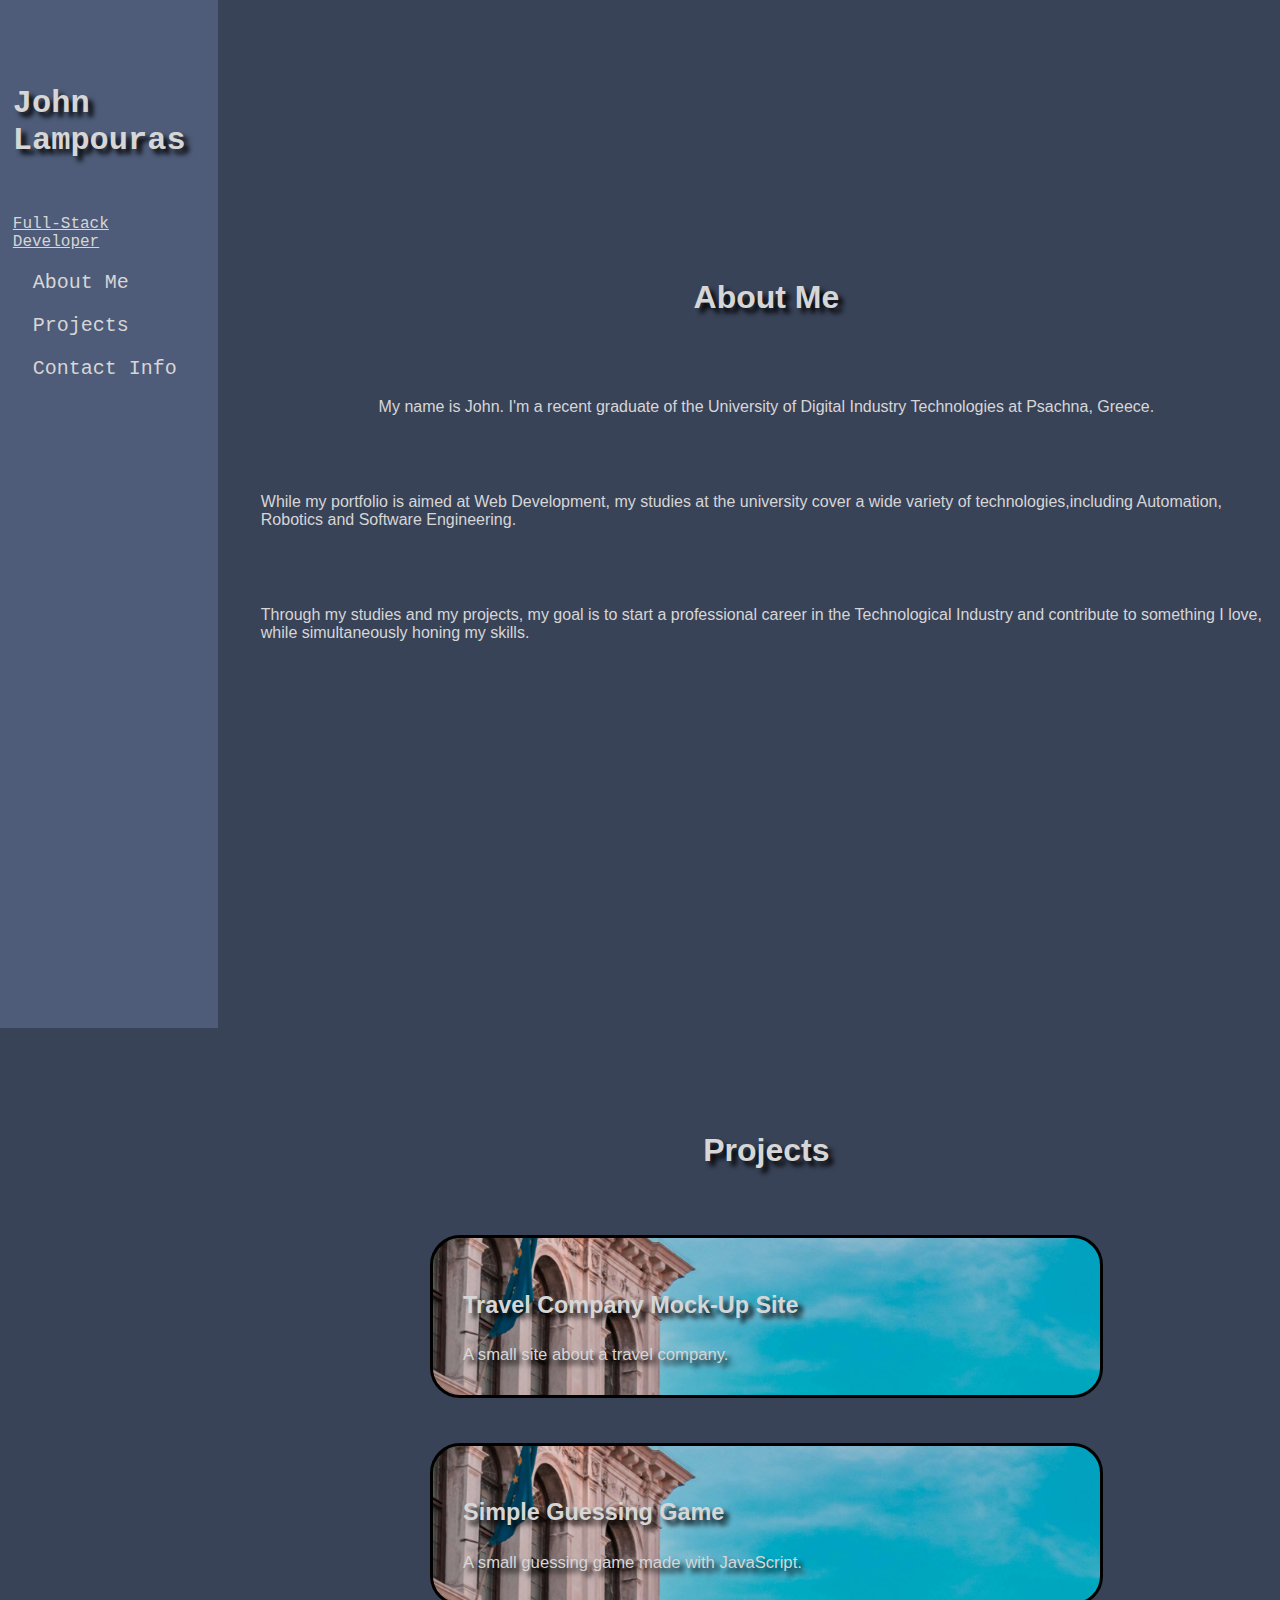
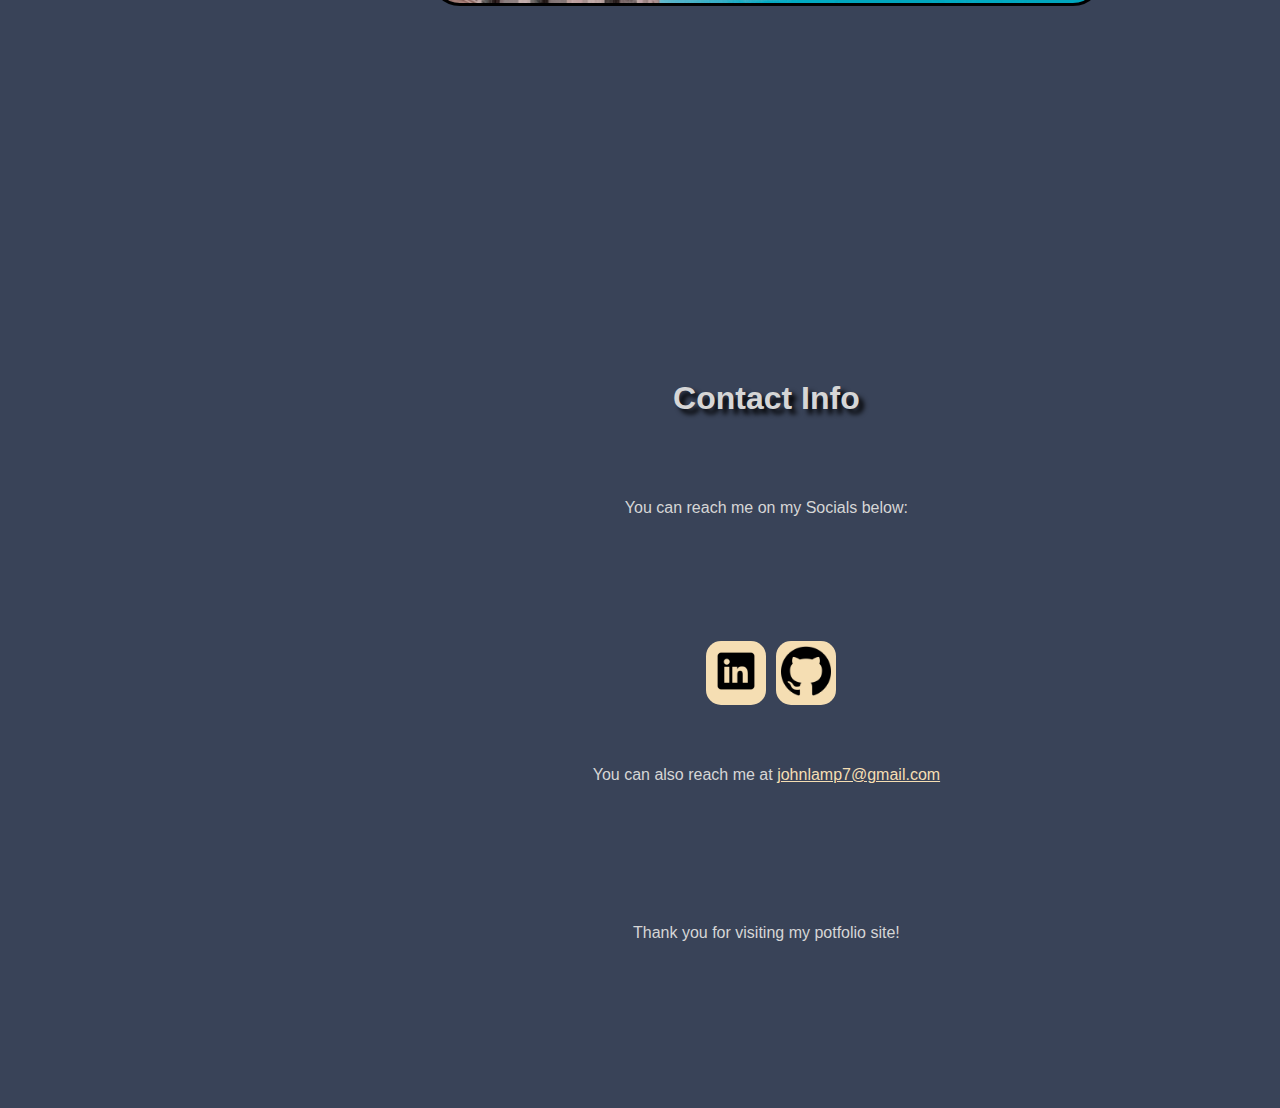
<file: index.html>
<!DOCTYPE html>
<html lang="en">
<head>
    <meta charset="UTF-8">
    <meta name="viewport" content="width=device-width, initial-scale=1.0">
    <link rel="stylesheet" href="portfoliocss.css">
    <title>Portfolio Site</title>
</head>
<body>
    <header>
        <h1>John<br>Lampouras</h1><br>
        <p style="text-decoration: underline;">Full-Stack Developer</p>
        <div id="links">
            <a href="#about">About Me</a>
            <a href="#projects">Projects</a>
            <a href="#contact">Contact Info</a>
        </div>
    </header>
    
    <div class="col2">
        <div class="section" id="about">
            <h1>About Me</h1>
            <p>My name is John. I'm a recent graduate of the University of Digital Industry Technologies at Psachna, Greece.</p>
            <p>While my portfolio is aimed at Web Development, my studies at the university cover a wide variety of technologies,including Automation, Robotics and Software Engineering.</p>
            <p>Through my studies and my projects, my goal is to start a professional career in the Technological Industry and contribute to something I love, while simultaneously honing my skills.</p>

        </div>

        <div class="section" id="projects">
            <h1>Projects</h1>
            <div id="node"><a id="link" href="portfolio.html">
                <h3>Travel Company Mock-Up Site</h3>
                <small>A small site about a travel company.</small>
            </a>
            </div>
            <div id="node"><a id="link" href="guessing.html">
                <h3>Simple Guessing Game</h3>
                <small>A small guessing game made with JavaScript.</small>
            </a>
            </div>
        </div>

        <div class="section" id="contact">
            <h1>Contact Info</h1>
            <p>You can reach me on my Socials below:</p><br>
            <div id="socials">
                <a id="sociallinks" target="_blank" href="https://www.linkedin.com/in/john-lampouras-b53571351/"><img src="images/linkedin.png" alt="linkedin logo" style="width: 50px;"></a>
                <a id="sociallinks" target="_blank" href="https://github.com/JohnLamp"><img src="images/github.png" alt="github logo" style="width: 50px;"></a>               
                
            </div>  
            <p>You can also reach me at <a id="mail" href="mailto:johnlamp7@gmail.com">johnlamp7@gmail.com</a></p><br>
            <p>Thank you for visiting my potfolio site!</p>
        </div>

    </div>
    
</body>
</html>
</file>
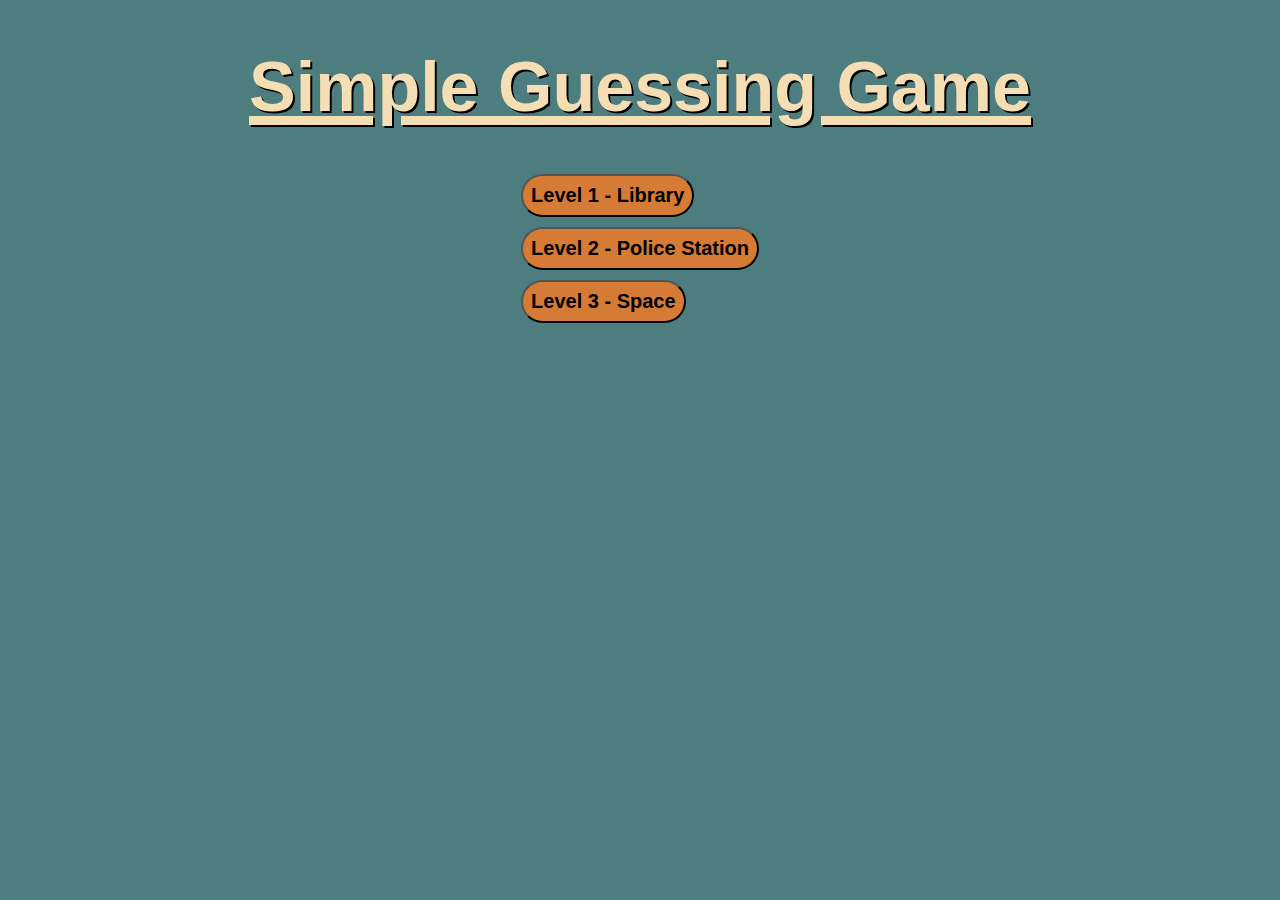
<file: guessing.html>
<!DOCTYPE html>
<html lang="en">
<head>
    <meta charset="UTF-8">
    <meta name="viewport" content="width=device-width, initial-scale=1.0">
    <link rel="stylesheet" href="guessingstyles.css">
    <title>Guessing Game</title>
</head>
<body>
    <h1 id="heading">Simple Guessing Game</h1>
    <div id="lvls">
        <button onclick="playlvl1()">Level 1 - Library</button><br>
        <button onclick="playlvl2()">Level 2 - Police Station</button><br>
        <button onclick="playlvl3()">Level 3 - Space</button><br>
    </div>  
    <div id="level1tex" style="display: none;">
        <h1 class="leveltitle">Find this Library - Related word:</h1>
        <p id="word1"></p><br>
        <input type="text" id="input"><br>
        <button id="answer" onclick="answers1()">Submit Answer!</button>
    </div>


    <div id="level2tex" style="display: none;">
        <h1 class="leveltitle">Find this Police - Related word:</h1>
        <p id="word2"></p><br>
        <input type="text" id="input2"><br>
        <button id="answer" onclick="answers2()">Submit Answer!</button>
    </div>


    <div id="level3tex" style="display: none;">
        <h1 class="leveltitle">Find this Space - Related word:</h1>
        <p id="word3"></p><br>
        <input type="text" id="input3"><br>
        <button id="answer" onclick="answers3()">Submit Answer!</button>
    </div>
    <p id="ans"></p>
    <button id="return" style="display: none;" onclick="returntomain()">Return to main menu</button>

</body>
<script src="guessingscript.js"></script>
</html>
</file>
<file: portfoliocss.css>
html{
    scroll-behavior: smooth;
}
body{
    display: flex;
    background-color: rgb(57, 67, 88);
    font-family:Verdana, Geneva, Tahoma, sans-serif;
    color: rgb(214, 214, 214);
}
header{
    position: fixed;
    top: 0;
    left: 0;
    width: 10vw;
    height: 100%;
    padding: 5vw 1vw;
    background-color: rgb(78, 92, 121);
    align-content: space-between;
    font-family:'Courier New', Courier, monospace ;
}
header a{
    display: flex;
    color: rgb(214, 214, 214);
    font-size: 20px;
    margin: 20px;
    text-decoration: none;
}
.col2{
    width: 100%;
    height: 100vh;
}
.section{
    width: 195vh;
    height: 100vh;
    display: flex;
    flex-direction: column;
    align-items: center;
    justify-content: center;
    gap: 5vh;
}
#node{
    border-style: solid;
    padding: 30px;
    border-color: black;
    border-radius: 30px;
    cursor: pointer;
    background-image: url('images/ven.jpg');
    background-size: cover;
    align-items: center;
    justify-content: center;
    font-size: 20px;
    text-shadow: 5px 5px 5px black;
}
#node:hover{
    transform: scale(1.2);
}
#link{
    text-decoration: none;
    color: inherit;
}
#res{
    color: rgb(214, 214, 214);
    text-decoration: underline;
    cursor: pointer;
}
#socials{
    display: flex;
}
h1{
    text-shadow: 5px 5px 5px black;
}
#mail{
    cursor: pointer;
    color: wheat;
}
#sociallinks{
    background-color: wheat;
    border-radius: 15px;
    margin-left: 10px;
    padding: 5px;
}
#sociallinks:hover{
    background-color: white;
}
#sociallinks:active{
    transform: scale(1.2);
    transition-timing-function: ease;
}
.slide{
    display: none;
}

@media only screen and (max-width: 1550px) {
  /* For mobile phones: */
   .section {
    max-width: 80%;
    margin-left: auto;
  }
  header {
    display: inline-block;
    width: 15%;
    overflow: hidden;
    text-overflow: ellipsis;
  }
  #node{
    width: 60%;
    right: 100px;
  }
}

@media only screen and (max-width: 750px) {
  /* For mobile phones: */
  .col2, #node, .section {
    margin: auto;
    
  }
  header {
    
    width: 50%;
    display: none;

  }
  #node{
    width: 70%;
    right: 100px;
  }
  .slide{
    display: block;
    position: fixed;
  }
}
</file>
<file: guessingstyles.css>
body{
    font-family: Arial, Helvetica, sans-serif;
    font-weight: bold;
    margin: 0;
    display: flex;
    flex-direction: column;
    align-items: center;
    background-color: rgb(77, 125, 126);
}
#heading{
    color: wheat;
    font-size: 70px;
    text-decoration:underline 9px;
    text-shadow: 2px 2px black;
    
}
.leveltitle{
    font-family: 'Courier New', Courier, monospace;
    font-size:30px;
}

#lvls button{
    padding: 8px;
    margin-bottom: 10px;
    border-radius: 250px;
    font-size: 20px;
    font-weight: bold;
    align-items: center;
    background-color: rgb(214, 123, 54);
    cursor: pointer;
    transition: background-color 0.5s ease;
}
#lvls button:hover{
    background-color: white;
}
#level1tex,#level2tex,#level3tex{
    font-family: 'Courier New', Courier, monospace;
    font-size:20px;
    text-align: center;
    border-style: solid;
    border-radius: 40px;
    padding: 20px;
    background-color: wheat;
}
#word1,#word2,#word3{
    font-size: 25px;
    font-weight: bold;
}
#return{
    border: none;
    background-color: rgb(77, 125, 126);
    color: wheat;
    text-decoration: underline;
    font-size: 25px;
    cursor: pointer;
    transition: color 0.5s ease;
    font-weight: bold;
    font-style: italic;
    
}
#return:hover{
    color: rgb(242, 69, 69);
}
#ans{
  font-size: 4rem;
  color: #ffffff;
  text-shadow: 5px 5px 0 #ff005e, 10px 10px 0 #00d4ff;
  animation: shadow-dance 2s infinite;
}

@keyframes shadow-dance {
    0%, 100% {
        text-shadow: 5px 5px 0 #ff005e, 10px 10px 0 #00d4ff;
    }
    50% {
        text-shadow: -5px -5px 0 #00d4ff, -10px -10px 0 #ff005e;
    }
}


@keyframes grow {
    0% {
      font-size: 3em;
    }
    50% {
      font-size: 8em;
    }
    100% {
      font-size: 3em;
    }
  }
@media only screen and (max-width: 750px) {
  /* For mobile phones: */
  #heading{
    text-align: center;
  }
}
</file>
